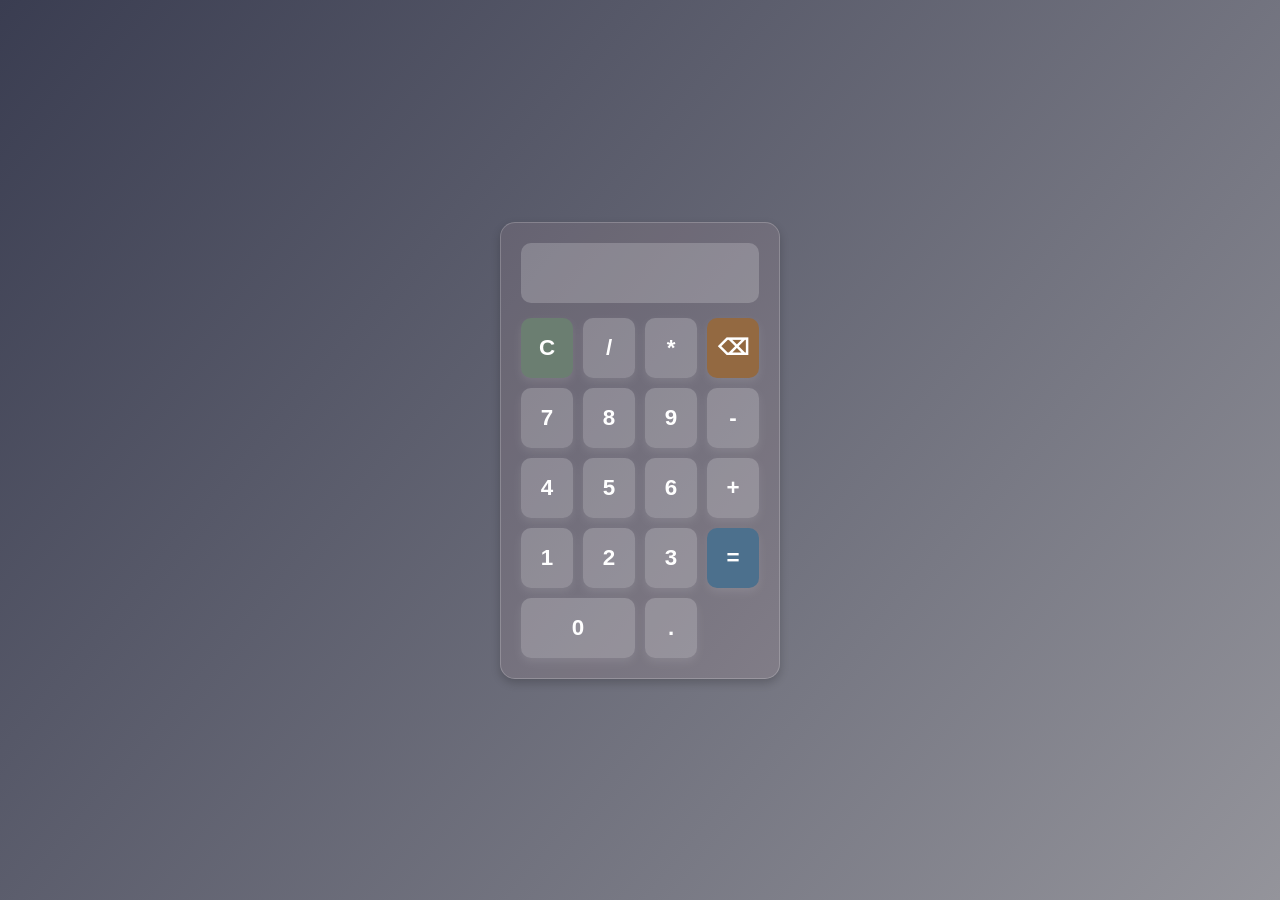
<file: index.html>
<!DOCTYPE html>
<html lang="en">
<head>
    <meta charset="UTF-8">
    <meta name="viewport" content="width=device-width, initial-scale=1.0">
    <title>Document</title>
    <link rel="stylesheet" href="styles.css">

</head>
<body>
    <div class="calculator">
        <input type="text" id="display" disabled>   <!-- input field where calculations are displayed; 'disabled' to prevent users from manually typing in it -->
        <div class="buttons">
            <button onclick="clearDisplay()">C</button>
            <button onclick="calc('/')">/</button>
            <button onclick="calc('*')">*</button>
            <button onclick="backspace()">⌫</button>
            <button onclick="calc('7')">7</button>
            <button onclick="calc('8')">8</button>
            <button onclick="calc('9')">9</button>
            <button onclick="calc('-')">-</button>
            <button onclick="calc('4')">4</button>
            <button onclick="calc('5')">5</button>
            <button onclick="calc('6')">6</button>
            <button onclick="calc('+')">+</button>
            <button onclick="calc('1')">1</button>
            <button onclick="calc('2')">2</button>
            <button onclick="calc('3')">3</button>
            <button onclick="calcResult()">=</button>
            <button onclick="calc('0')" class="zero">0</button>
            <button onclick="calc('.')">.</button>
        </div>
    </div>
    <script src="script.js"></script>
</body>
</html>
</file>
<file: styles.css>
* {
    margin: 0;
    padding: 0;
    box-sizing: border-box;
    font-family: 'Poppins', sans-serif;
}

body {
    display: flex;
    justify-content: center;
    align-items: center;
    height: 100vh;
    background: linear-gradient(130deg, #3a3d51, #94949b);
}

.calculator {
    width: 280px;
    background: rgba(253, 193, 193, 0.083);   
    padding: 20px;
    border-radius: 15px;
    box-shadow: 0px 4px 10px rgba(0, 0, 0, 0.2);
    text-align: center;
    border: 1px solid rgba(255, 255, 255, 0.2);
}

#display {
    width: 100%;
    height: 60px;
    font-size: 1.8rem;
    text-align: right;
    padding: 15px;
    border: none;
    background: rgba(255, 255, 255, 0.2);
    border-radius: 10px;
    color: white;
}

.buttons {
    display: grid;
    grid-template-columns: repeat(4, 1fr);
    gap: 10px;
    margin-top: 15px;
}

button {
    width: 100%;
    height: 60px;
    font-size: 1.4rem;
    font-weight: bold;
    border: none;
    background: rgba(255, 255, 255, 0.2);
    color: white;
    border-radius: 10px;
    cursor: pointer;
    transition: all 0.3s ease-in-out;
    box-shadow: 0 4px 10px rgba(255, 255, 255, 0.1);
}

button:hover {
    background: rgba(255, 255, 255, 0.3);
    transform: scale(1.05);
}

button:active {
    background: rgba(255, 255, 255, 0.5);
    transform: scale(1);
}

.zero {
    grid-column: span 2;
}

button:nth-child(1) { background: #6b7e71; } 
button:nth-child(1):hover { background: #609872; }

button:nth-child(4) { background: #936941; }
button:nth-child(4):hover { background: #b87633; }

button:nth-child(16) { background: #4c708d; } 
button:nth-child(16):hover { background: #247d93; }
</file>
